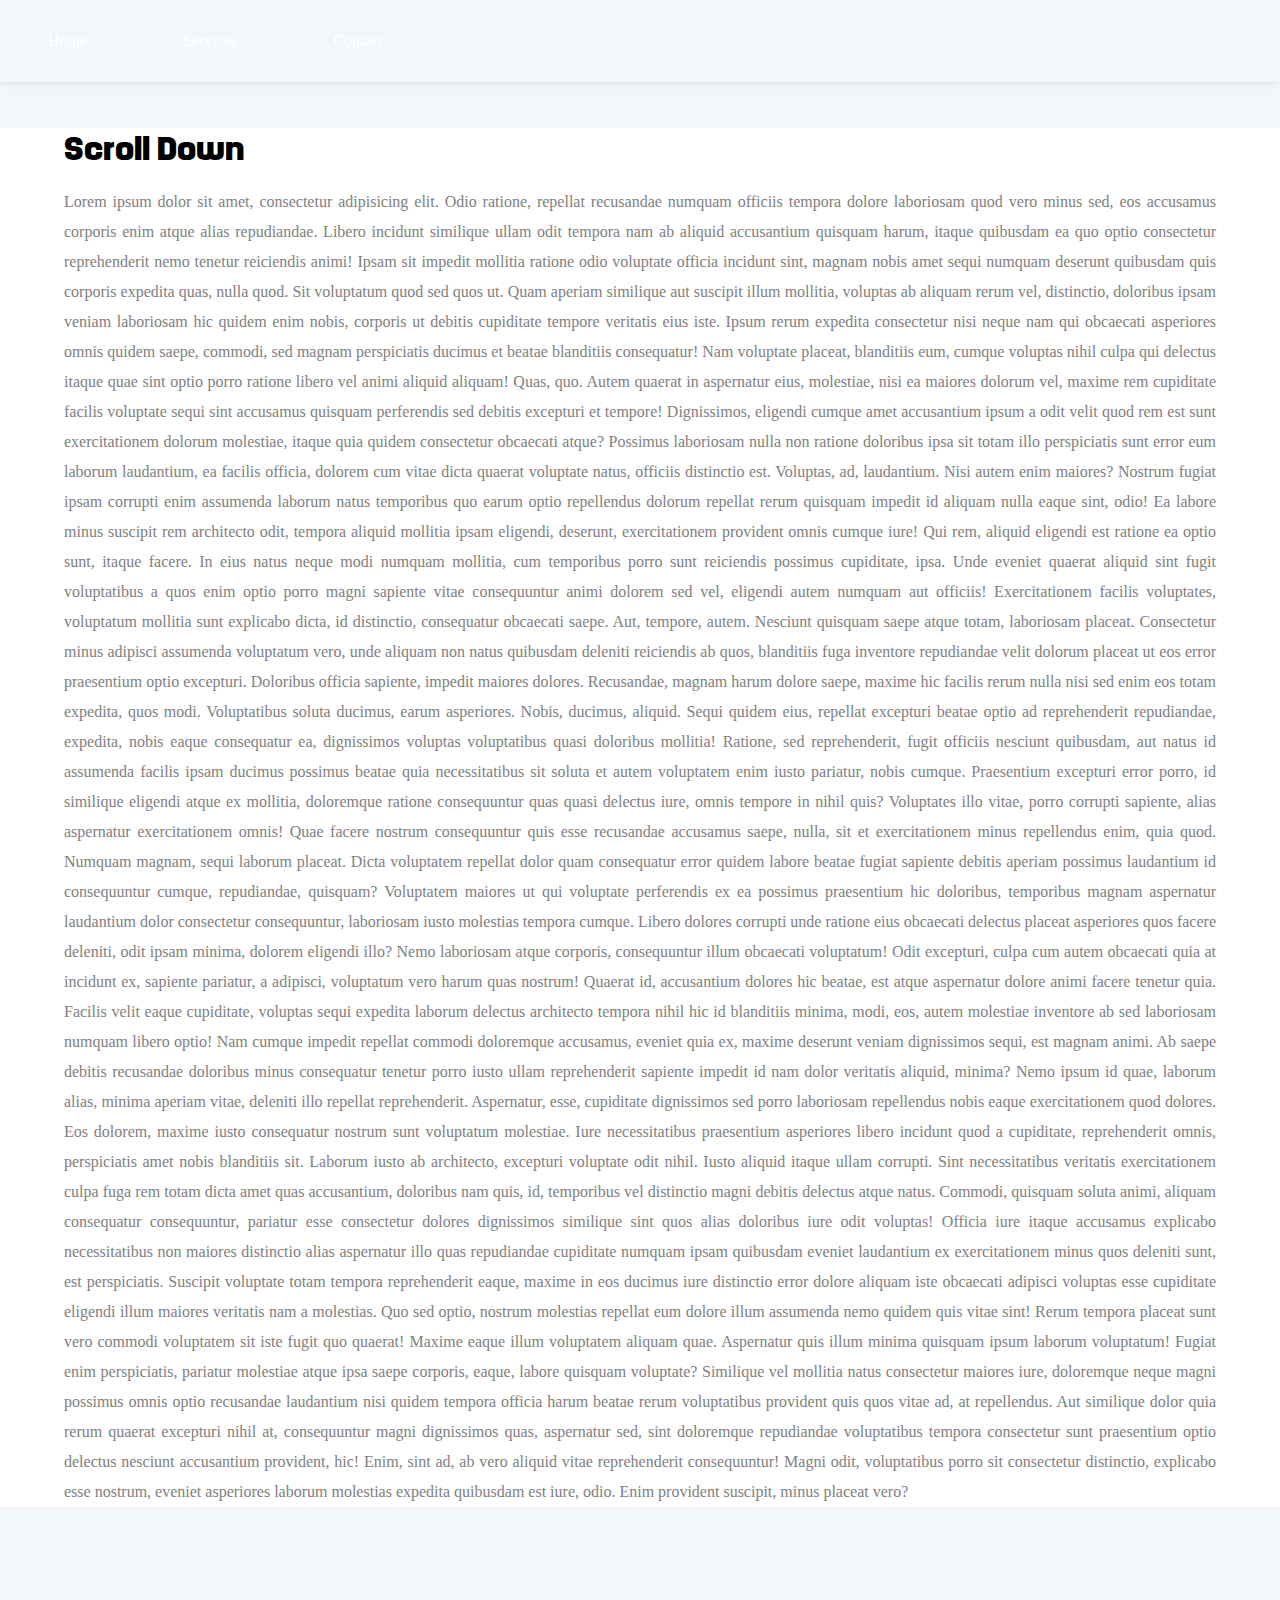
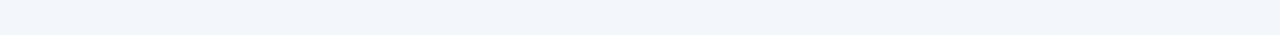
<file: index.html>
<!doctype html>

<html lang="en">
<head>
  <meta charset="utf-8">
  <meta name="viewport" content="width=device-width, initial-scale=1">

  <title>A Basic HTML5 Template</title>
  <meta name="description" content="A simple HTML5 Template for new projects.">
  <meta name="author" content="SitePoint">

  <meta property="og:title" content="A Basic HTML5 Template">
  <meta property="og:type" content="website">
  <meta property="og:url" content="https://www.sitepoint.com/a-basic-html5-template/">
  <meta property="og:description" content="A simple HTML5 Template for new projects.">
  <meta property="og:image" content="image.png">

  <link rel="icon" href="/favicon.ico">
  <link rel="icon" href="/favicon.svg" type="image/svg+xml">
  <link rel="apple-touch-icon" href="/apple-touch-icon.png">
  <link rel="preconnect" href="https://fonts.googleapis.com">
<link rel="preconnect" href="https://fonts.gstatic.com" crossorigin>
<link rel="preconnect" href="https://fonts.googleapis.com">
<link rel="preconnect" href="https://fonts.gstatic.com" crossorigin>
<link href="https://fonts.googleapis.com/css2?family=Archivo+Narrow&family=Barlow+Condensed:wght@700&display=swap" rel="stylesheet">
<script src="https://ajax.googleapis.com/ajax/libs/jquery/3.5.1/jquery.min.js"></script>
  <link rel="stylesheet" href="style.css">
  <!--
/**
* @license
* MyFonts Webfont Build ID 826526
*
* The fonts listed in this notice are subject to the End User License
* Agreement(s) entered into by the website owner. All other parties are
* explicitly restricted from using the Licensed Webfonts(s).
*
* You may obtain a valid license from one of MyFonts official sites.
* http://www.fonts.com
* http://www.myfonts.com
* http://www.linotype.com
*
*/
-->
  <link rel="stylesheet" type="text/css" href="MyFontsWebfontsKit.css">

</head>

<body>
  <div class="container">

    <div id="navbar">
          <a href="#">Home</a>
          <a href="#">Services</a>
          <a href="#">Contact</a>
    </div>

    <div class="content">

    <h1>Scroll Down</h1>
    <p>Lorem ipsum dolor sit amet, consectetur adipisicing elit. Odio ratione, repellat recusandae numquam officiis tempora dolore laboriosam quod vero minus sed, eos accusamus corporis enim atque alias repudiandae. Libero incidunt similique ullam odit tempora nam ab aliquid accusantium quisquam harum, itaque quibusdam ea quo optio consectetur reprehenderit nemo tenetur reiciendis animi! Ipsam sit impedit mollitia ratione odio voluptate officia incidunt sint, magnam nobis amet sequi numquam deserunt quibusdam quis corporis expedita quas, nulla quod. Sit voluptatum quod sed quos ut. Quam aperiam similique aut suscipit illum mollitia, voluptas ab aliquam rerum vel, distinctio, doloribus ipsam veniam laboriosam hic quidem enim nobis, corporis ut debitis cupiditate tempore veritatis eius iste. Ipsum rerum expedita consectetur nisi neque nam qui obcaecati asperiores omnis quidem saepe, commodi, sed magnam perspiciatis ducimus et beatae blanditiis consequatur! Nam voluptate placeat, blanditiis eum, cumque voluptas nihil culpa qui delectus itaque quae sint optio porro ratione libero vel animi aliquid aliquam! Quas, quo. Autem quaerat in aspernatur eius, molestiae, nisi ea maiores dolorum vel, maxime rem cupiditate facilis voluptate sequi sint accusamus quisquam perferendis sed debitis excepturi et tempore! Dignissimos, eligendi cumque amet accusantium ipsum a odit velit quod rem est sunt exercitationem dolorum molestiae, itaque quia quidem consectetur obcaecati atque? Possimus laboriosam nulla non ratione doloribus ipsa sit totam illo perspiciatis sunt error eum laborum laudantium, ea facilis officia, dolorem cum vitae dicta quaerat voluptate natus, officiis distinctio est. Voluptas, ad, laudantium. Nisi autem enim maiores? Nostrum fugiat ipsam corrupti enim assumenda laborum natus temporibus quo earum optio repellendus dolorum repellat rerum quisquam impedit id aliquam nulla eaque sint, odio! Ea labore minus suscipit rem architecto odit, tempora aliquid mollitia ipsam eligendi, deserunt, exercitationem provident omnis cumque iure! Qui rem, aliquid eligendi est ratione ea optio sunt, itaque facere. In eius natus neque modi numquam mollitia, cum temporibus porro sunt reiciendis possimus cupiditate, ipsa. Unde eveniet quaerat aliquid sint fugit voluptatibus a quos enim optio porro magni sapiente vitae consequuntur animi dolorem sed vel, eligendi autem numquam aut officiis! Exercitationem facilis voluptates, voluptatum mollitia sunt explicabo dicta, id distinctio, consequatur obcaecati saepe. Aut, tempore, autem. Nesciunt quisquam saepe atque totam, laboriosam placeat. Consectetur minus adipisci assumenda voluptatum vero, unde aliquam non natus quibusdam deleniti reiciendis ab quos, blanditiis fuga inventore repudiandae velit dolorum placeat ut eos error praesentium optio excepturi. Doloribus officia sapiente, impedit maiores dolores. Recusandae, magnam harum dolore saepe, maxime hic facilis rerum nulla nisi sed enim eos totam expedita, quos modi. Voluptatibus soluta ducimus, earum asperiores. Nobis, ducimus, aliquid. Sequi quidem eius, repellat excepturi beatae optio ad reprehenderit repudiandae, expedita, nobis eaque consequatur ea, dignissimos voluptas voluptatibus quasi doloribus mollitia! Ratione, sed reprehenderit, fugit officiis nesciunt quibusdam, aut natus id assumenda facilis ipsam ducimus possimus beatae quia necessitatibus sit soluta et autem voluptatem enim iusto pariatur, nobis cumque. Praesentium excepturi error porro, id similique eligendi atque ex mollitia, doloremque ratione consequuntur quas quasi delectus iure, omnis tempore in nihil quis? Voluptates illo vitae, porro corrupti sapiente, alias aspernatur exercitationem omnis! Quae facere nostrum consequuntur quis esse recusandae accusamus saepe, nulla, sit et exercitationem minus repellendus enim, quia quod. Numquam magnam, sequi laborum placeat. Dicta voluptatem repellat dolor quam consequatur error quidem labore beatae fugiat sapiente debitis aperiam possimus laudantium id consequuntur cumque, repudiandae, quisquam? Voluptatem maiores ut qui voluptate perferendis ex ea possimus praesentium hic doloribus, temporibus magnam aspernatur laudantium dolor consectetur consequuntur, laboriosam iusto molestias tempora cumque. Libero dolores corrupti unde ratione eius obcaecati delectus placeat asperiores quos facere deleniti, odit ipsam minima, dolorem eligendi illo? Nemo laboriosam atque corporis, consequuntur illum obcaecati voluptatum! Odit excepturi, culpa cum autem obcaecati quia at incidunt ex, sapiente pariatur, a adipisci, voluptatum vero harum quas nostrum! Quaerat id, accusantium dolores hic beatae, est atque aspernatur dolore animi facere tenetur quia. Facilis velit eaque cupiditate, voluptas sequi expedita laborum delectus architecto tempora nihil hic id blanditiis minima, modi, eos, autem molestiae inventore ab sed laboriosam numquam libero optio! Nam cumque impedit repellat commodi doloremque accusamus, eveniet quia ex, maxime deserunt veniam dignissimos sequi, est magnam animi. Ab saepe debitis recusandae doloribus minus consequatur tenetur porro iusto ullam reprehenderit sapiente impedit id nam dolor veritatis aliquid, minima? Nemo ipsum id quae, laborum alias, minima aperiam vitae, deleniti illo repellat reprehenderit. Aspernatur, esse, cupiditate dignissimos sed porro laboriosam repellendus nobis eaque exercitationem quod dolores. Eos dolorem, maxime iusto consequatur nostrum sunt voluptatum molestiae. Iure necessitatibus praesentium asperiores libero incidunt quod a cupiditate, reprehenderit omnis, perspiciatis amet nobis blanditiis sit. Laborum iusto ab architecto, excepturi voluptate odit nihil. Iusto aliquid itaque ullam corrupti. Sint necessitatibus veritatis exercitationem culpa fuga rem totam dicta amet quas accusantium, doloribus nam quis, id, temporibus vel distinctio magni debitis delectus atque natus. Commodi, quisquam soluta animi, aliquam consequatur consequuntur, pariatur esse consectetur dolores dignissimos similique sint quos alias doloribus iure odit voluptas! Officia iure itaque accusamus explicabo necessitatibus non maiores distinctio alias aspernatur illo quas repudiandae cupiditate numquam ipsam quibusdam eveniet laudantium ex exercitationem minus quos deleniti sunt, est perspiciatis. Suscipit voluptate totam tempora reprehenderit eaque, maxime in eos ducimus iure distinctio error dolore aliquam iste obcaecati adipisci voluptas esse cupiditate eligendi illum maiores veritatis nam a molestias. Quo sed optio, nostrum molestias repellat eum dolore illum assumenda nemo quidem quis vitae sint! Rerum tempora placeat sunt vero commodi voluptatem sit iste fugit quo quaerat! Maxime eaque illum voluptatem aliquam quae. Aspernatur quis illum minima quisquam ipsum laborum voluptatum! Fugiat enim perspiciatis, pariatur molestiae atque ipsa saepe corporis, eaque, labore quisquam voluptate? Similique vel mollitia natus consectetur maiores iure, doloremque neque magni possimus omnis optio recusandae laudantium nisi quidem tempora officia harum beatae rerum voluptatibus provident quis quos vitae ad, at repellendus. Aut similique dolor quia rerum quaerat excepturi nihil at, consequuntur magni dignissimos quas, aspernatur sed, sint doloremque repudiandae voluptatibus tempora consectetur sunt praesentium optio delectus nesciunt accusantium provident, hic! Enim, sint ad, ab vero aliquid vitae reprehenderit consequuntur! Magni odit, voluptatibus porro sit consectetur distinctio, explicabo esse nostrum, eveniet asperiores laborum molestias expedita quibusdam est iure, odio. Enim provident suscipit, minus placeat vero?</p>

    </div>

    </div>

    <script type="text/javascript">

    var prevScrollpos = window.pageYOffset;
    window.onscroll = function() {

    var currentScrollpos = window.pageYOffset;
    if(prevScrollpos > currentScrollpos) {
          document.getElementById("navbar").style.top = "0";
    } else {
          document.getElementById("navbar").style.top = "-100px";
    }

    prevScrollpos = currentScrollpos;

    }

    </script>
</body>
</html>
</file>
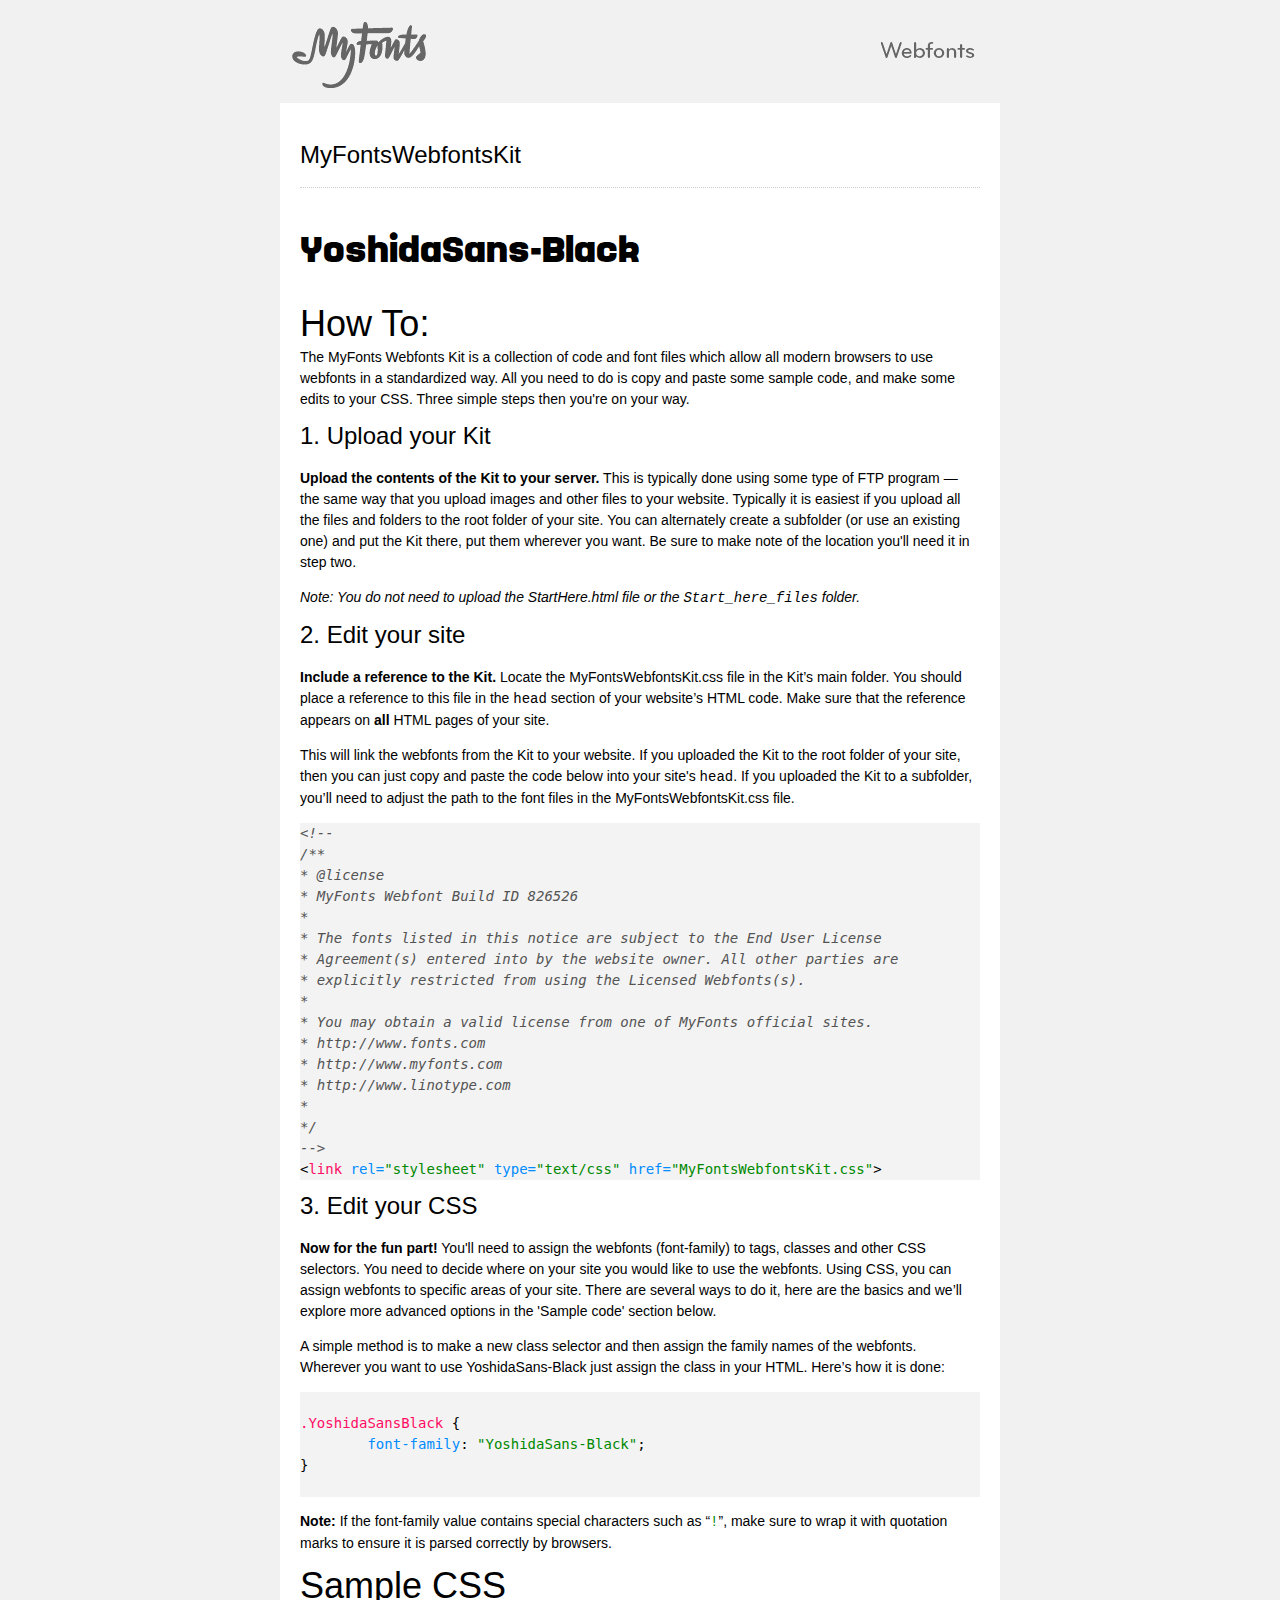
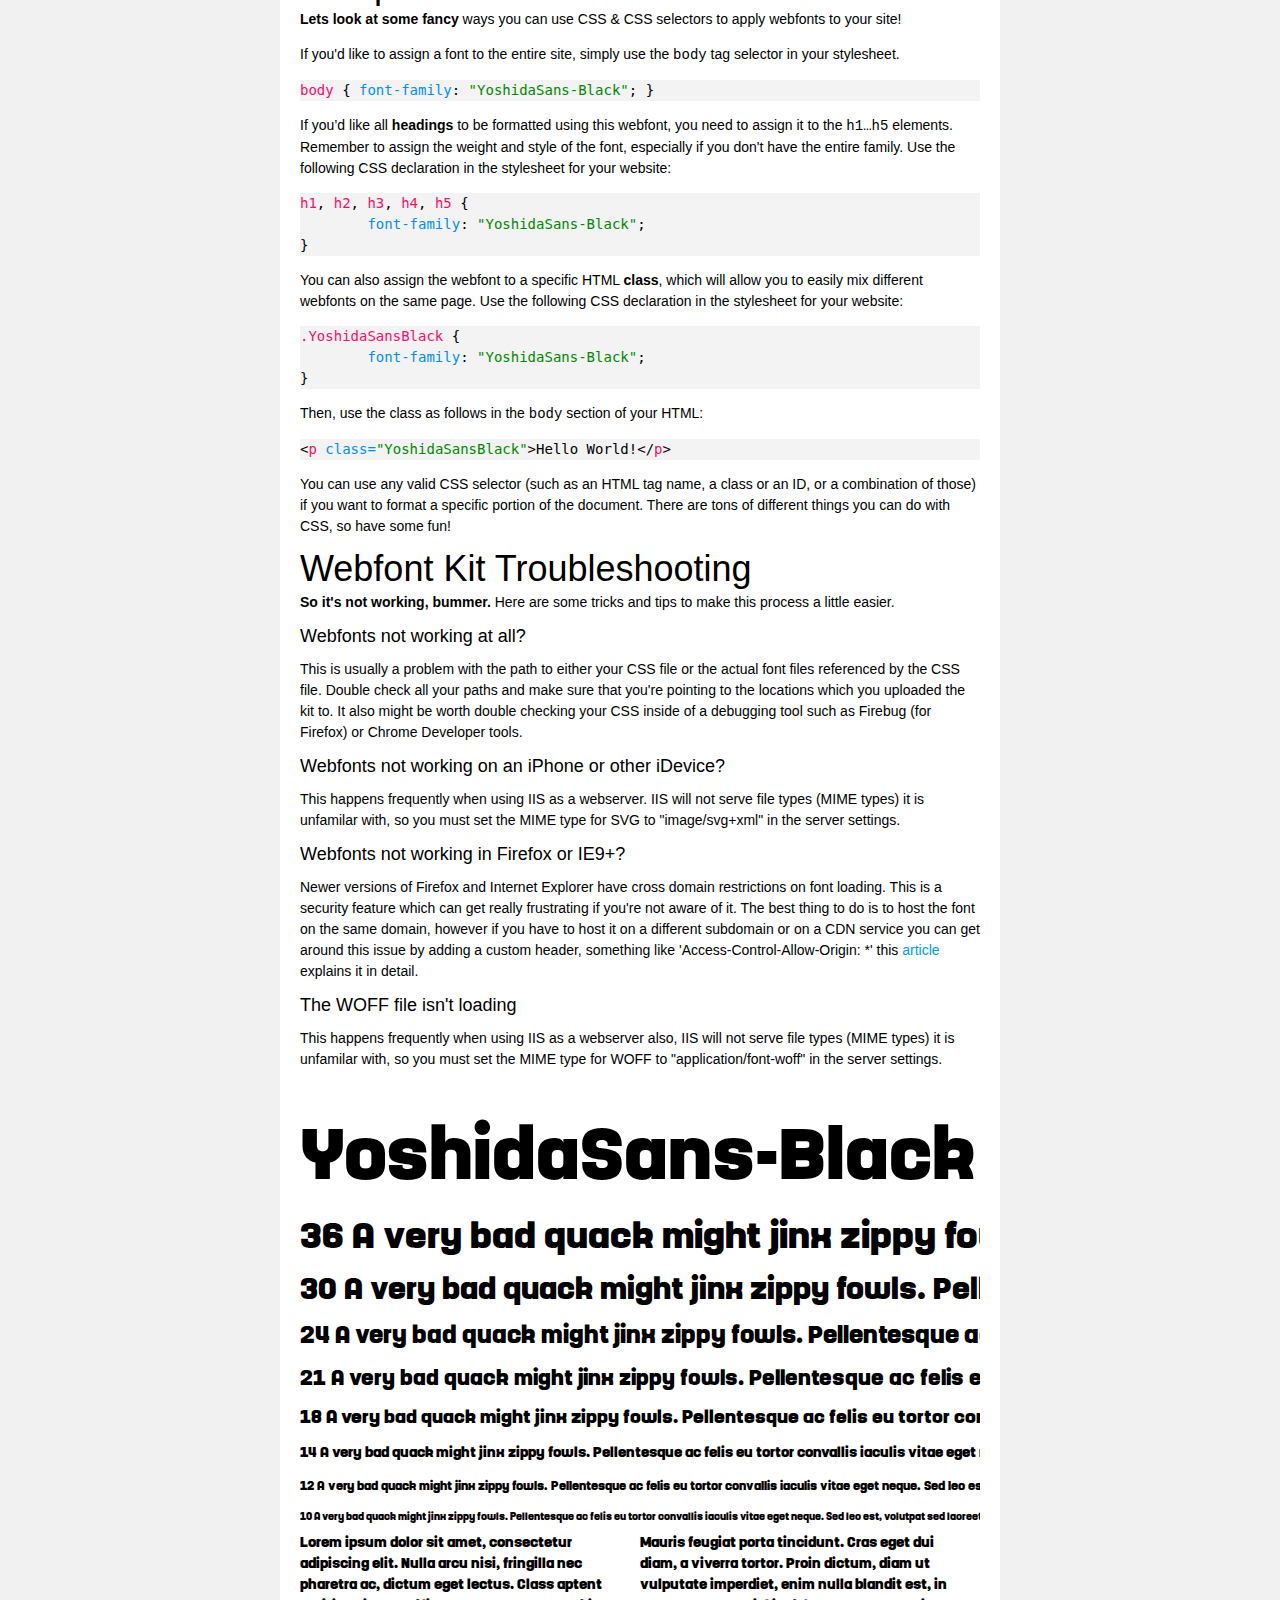
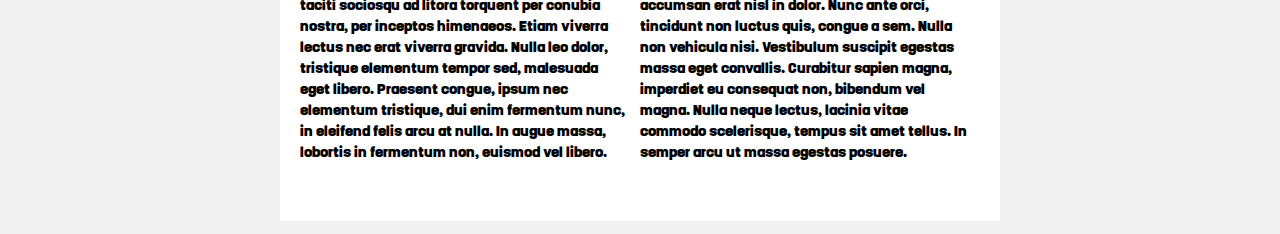
<file: MyFontsWebfontsKit/StartHere.html>
<!DOCTYPE html PUBLIC "-//W3C//DTD XHTML 1.0 Strict//EN"
	"http://www.w3.org/TR/xhtml1/DTD/xhtml1-strict.dtd">

<html xmlns="http://www.w3.org/1999/xhtml" xml:lang="en" lang="en">
<head>
<title>MyFontsWebfontsKit</title>
<meta http-equiv="Content-Type" content="text/html; charset=UTF-8"/>

<!--
/**
 * @license
 * MyFonts Webfont Build ID 4127174, 2021-07-18T23:30:47-0400
 * 
 * The fonts listed in this notice are subject to the End User License
 * Agreement(s) entered into by the website owner. All other parties are 
 * explicitly restricted from using the Licensed Webfonts(s).
 * 
 * You may obtain a valid license at the URLs below.
 * 
 * Webfont: YoshidaSans-Black by TypeUnion
 * URL: https://www.myfonts.com/fonts/typeunion/yoshida-sans/black/
 * Copyright: Copyright © 2018 by TypeUnion. All rights reserved.
 * 
 * 
 * 
 * © 2021 MyFonts Inc
*/

-->

<!-- 1. load the webfonts -->
<link rel="stylesheet" type="text/css" href="MyFontsWebfontsKit.css"/>

<!-- 2. set up some css styles using the webfonts -->
<style type="text/css">
.YoshidaSansBlack {
	font-family: "YoshidaSans-Black";
}
</style>


<!-- not relevant to webfonts. just example code highlighting. -->
<script type="text/javascript" src="Start_here_files/highlight.js"></script>
<script type="text/javascript">
  hljs.initHighlightingOnLoad();
</script>

<!-- also not relavent to webfonts. just layout css for this doc. -->
<link rel="stylesheet" type="text/css" href="Start_here_files/layout.css">


</head>
<body>
<div id="header"><br/>
  <img src="Start_here_files/header.png" alt="MyFonts Webfonts" style="padding-bottom: 12px;" width="720" border="0" height="66"/>
</div>
<div id="main_container">

<div id="headline">
<h2 class="webfont-article-block">MyFontsWebfontsKit</h2>
<div class="container-article"><p style="font-size:36px;line-height:40px;">
  <span class="YoshidaSansBlack" contenteditable="true">YoshidaSans-Black </span><br>
</div>
</div>
<div id="webfont_instructions">
	<h1>How To:</h1>
	<p>The MyFonts Webfonts Kit is a collection of code and font files which allow all modern browsers to use webfonts in a standardized way.
	All you need to do is copy and paste some sample code, and make some edits to your CSS.  Three simple steps then you're on your way.</p>

	<h2>1. Upload your Kit</h2>

	<p><strong>Upload the contents of the Kit to your server.</strong> This is
	typically done using some type of FTP program — the same way that you upload images and other files
	to your website. Typically it is easiest if you upload all the files and folders to
	the root folder of your site.  You can alternately create a subfolder (or use an existing one) and put
	the Kit there, put them wherever you want.  Be sure to make note of the location you'll need it in step two. </p>

	<p><em>Note: You do not need to upload the StartHere.html file or
	the <code>Start_here_files</code> folder.</em> </p>

	<h2>2. Edit your site</h2>

	<p><strong>Include a reference to the Kit. </strong> Locate the MyFontsWebfontsKit.css file in the Kit’s main folder.
		You should place a reference to this file in the
	<code>head</code> section of your website’s HTML code. Make
	sure that the reference appears on <strong>all</strong> HTML pages of your site.</p>

	<p>This will link the webfonts from the Kit to your website.
	If you uploaded the Kit to the root folder of your site, then
	you can just copy and paste the code below into your site's
	<code>head</code>. If you uploaded the Kit to a
	subfolder, you’ll need to adjust the path to the font files in the MyFontsWebfontsKit.css file. </p>

	<pre><code class="html">&lt;!--
/**
* @license
* MyFonts Webfont Build ID 826526
*
* The fonts listed in this notice are subject to the End User License
* Agreement(s) entered into by the website owner. All other parties are
* explicitly restricted from using the Licensed Webfonts(s).
*
* You may obtain a valid license from one of MyFonts official sites.
* http://www.fonts.com
* http://www.myfonts.com
* http://www.linotype.com
*
*/
-->
&lt;link rel="stylesheet" type="text/css" href="MyFontsWebfontsKit.css"></code></pre>

	<h2>3. Edit your CSS</h2>

	<p><strong>Now for the fun part!</strong>
	You'll need to assign the webfonts (font-family) to tags, classes and other CSS selectors.
	You need to decide where on your site you would like to use the webfonts.
	Using CSS, you can assign webfonts to specific areas of your site.
	There are several ways to do it, here are the basics and we’ll explore more advanced options in the 'Sample code' section below. </p>

	<p>A simple method is to make a new class selector and
	then assign the family names of the webfonts.  Wherever you want to use YoshidaSans-Black just assign the class in your HTML. Here’s how it is done: </p>

	<pre><code class="css">
.YoshidaSansBlack {
	font-family: "YoshidaSans-Black";
}
	</code></pre>

	<p><strong>Note:</strong> If the font-family value contains special characters such as “<code style="color:#008900">!</code>”, make sure to wrap it with quotation marks to ensure it is parsed correctly by browsers.</p>
</div>
<div id="webfont_code">
	<h1>Sample CSS</h1>
	<p><strong>Lets look at some fancy</strong> ways you can use CSS &amp; CSS selectors to apply webfonts to your site!
	</p>

	<p>If you'd like to assign a font to the entire site, simply use the <code>body</code> tag selector in your stylesheet.</p>

	<pre><code class="css">body { font-family: "YoshidaSans-Black"; }</code></pre>

	<p>If you’d like all <strong>headings</strong> to be formatted using this
	webfont, you need to assign it to the <code>h1…h5</code> elements.
	Remember to assign the weight and style of the font, especially if you don't have the entire family.
	Use the following CSS declaration in the stylesheet for your website: </p>
	<pre><code class="css">h1, h2, h3, h4, h5 {
	font-family: "YoshidaSans-Black";
}</code></pre>

	<p>You can also assign the webfont to a specific HTML <strong>class</strong>, which will allow
	you to easily mix different webfonts on the same page. Use the following CSS
	declaration in the stylesheet for your website: </p>

	<pre><code class="css">.YoshidaSansBlack {
	font-family: "YoshidaSans-Black";
}</code></pre>

	<p>Then, use the class as follows in the <code>body</code> section of your HTML: </p>

	<pre><code class="html">&lt;p class="YoshidaSansBlack">Hello World!&lt;/p></code></pre>

	<p>You can use any valid CSS selector (such as an HTML tag name, a class or an
	ID, or a combination of those) if you want to format a specific portion of the
	document.  There are tons of different things you can do with CSS, so have some fun!</p>

</div>

<div id="webfont_troubleshooting">

	<h1>Webfont Kit Troubleshooting</h1>

	<p><strong>So it's not working, bummer.</strong>  Here are some tricks and tips to make this process a little easier.</p>

	<h3>Webfonts not working at all?</h3><p>
	This is usually a problem with the path to either your CSS file or the actual font files referenced by the CSS file.
	Double check all your paths and make sure that you're pointing to the locations which you uploaded the kit to.
	It also might be worth double checking your CSS inside of a debugging tool such as Firebug (for Firefox) or Chrome Developer tools.
	</p>

	<h3>Webfonts not working on an iPhone or other iDevice?</h3><p>
	This happens frequently when using IIS as a webserver. IIS will not serve file types (MIME types) it is unfamilar with, so
	you must set the MIME type for SVG to "image/svg+xml" in the server settings.</p>

	<h3>Webfonts not working in Firefox or IE9+?</h3><p>
	Newer versions of Firefox and Internet Explorer have cross domain restrictions on font loading.
	This is a security feature which can get really frustrating if you're not aware of it.  The best thing to do is to host the font on the same domain,
	however if you have to host it on a different subdomain or on a CDN service you can get around this issue by adding a custom header, something like 'Access-Control-Allow-Origin: *'
	this <a href='http://www.red-team-design.com/firefox-doesnt-allow-cross-domain-fonts-by-default/'>article</a> explains it in detail.
	</p>

	<h3>The WOFF file isn't loading</h3><p>
	This happens frequently when using IIS as a webserver also, IIS will not serve file types (MIME types) it is unfamilar with, so
	you must set the MIME type for WOFF to "application/font-woff" in the server settings.</p>
</div>

<div id="webfont_specimen">
	<div class="clearer">&nbsp;</div>

  <div class="clearer">&nbsp;</div>
  <div class="webfont-sample-block">
    <p class="YoshidaSansBlack webfont-sample" style="font-size:72px;">YoshidaSans-Black</p>
  </div>
  <div class="webfont-sample-block nowrap">
    <p class="YoshidaSansBlack webfont-sample" style="font-size:36px;"><span>36 </span>A very bad quack might jinx zippy fowls. Pellentesque ac felis eu tortor convallis iaculis vitae eget neque. Sed leo est, volutpat sed laoreet non, convallis at metus. Nam facilisis risus eget orci posuere sodales. Aliquam eleifend quam vel ipsum euismod aliquam. Lorem ipsum dolor sit amet, consectetur adipiscing elit. Cras ut ultrices tellus. Aliquam quis metus diam, id commodo mi. Aenean ac urna mi, sit amet gravida lacus. Aliquam urna nunc, pulvinar vel egestas ac, tincidunt non dui. Maecenas in orci sit amet lacus mollis viverra eu vitae arcu. Vestibulum eros quam, viverra et fermentum ac, ultrices sit amet risus. Nulla tristique magna vel urna tempus cursus. </p>
    <p class="YoshidaSansBlack webfont-sample" style="font-size:30px;"><span>30 </span>A very bad quack might jinx zippy fowls. Pellentesque ac felis eu tortor convallis iaculis vitae eget neque. Sed leo est, volutpat sed laoreet non, convallis at metus. Nam facilisis risus eget orci posuere sodales. Aliquam eleifend quam vel ipsum euismod aliquam. Lorem ipsum dolor sit amet, consectetur adipiscing elit. Cras ut ultrices tellus. Aliquam quis metus diam, id commodo mi. Aenean ac urna mi, sit amet gravida lacus. Aliquam urna nunc, pulvinar vel egestas ac, tincidunt non dui. Maecenas in orci sit amet lacus mollis viverra eu vitae arcu. Vestibulum eros quam, viverra et fermentum ac, ultrices sit amet risus. Nulla tristique magna vel urna tempus cursus. </p>
    <p class="YoshidaSansBlack webfont-sample" style="font-size:24px;"><span>24 </span>A very bad quack might jinx zippy fowls. Pellentesque ac felis eu tortor convallis iaculis vitae eget neque. Sed leo est, volutpat sed laoreet non, convallis at metus. Nam facilisis risus eget orci posuere sodales. Aliquam eleifend quam vel ipsum euismod aliquam. Lorem ipsum dolor sit amet, consectetur adipiscing elit. Cras ut ultrices tellus. Aliquam quis metus diam, id commodo mi. Aenean ac urna mi, sit amet gravida lacus. Aliquam urna nunc, pulvinar vel egestas ac, tincidunt non dui. Maecenas in orci sit amet lacus mollis viverra eu vitae arcu. Vestibulum eros quam, viverra et fermentum ac, ultrices sit amet risus. Nulla tristique magna vel urna tempus cursus. </p>
    <p class="YoshidaSansBlack webfont-sample" style="font-size:21px;"><span>21 </span>A very bad quack might jinx zippy fowls. Pellentesque ac felis eu tortor convallis iaculis vitae eget neque. Sed leo est, volutpat sed laoreet non, convallis at metus. Nam facilisis risus eget orci posuere sodales. Aliquam eleifend quam vel ipsum euismod aliquam. Lorem ipsum dolor sit amet, consectetur adipiscing elit. Cras ut ultrices tellus. Aliquam quis metus diam, id commodo mi. Aenean ac urna mi, sit amet gravida lacus. Aliquam urna nunc, pulvinar vel egestas ac, tincidunt non dui. Maecenas in orci sit amet lacus mollis viverra eu vitae arcu. Vestibulum eros quam, viverra et fermentum ac, ultrices sit amet risus. Nulla tristique magna vel urna tempus cursus. </p>
    <p class="YoshidaSansBlack webfont-sample" style="font-size:18px;"><span>18 </span>A very bad quack might jinx zippy fowls. Pellentesque ac felis eu tortor convallis iaculis vitae eget neque. Sed leo est, volutpat sed laoreet non, convallis at metus. Nam facilisis risus eget orci posuere sodales. Aliquam eleifend quam vel ipsum euismod aliquam. Lorem ipsum dolor sit amet, consectetur adipiscing elit. Cras ut ultrices tellus. Aliquam quis metus diam, id commodo mi. Aenean ac urna mi, sit amet gravida lacus. Aliquam urna nunc, pulvinar vel egestas ac, tincidunt non dui. Maecenas in orci sit amet lacus mollis viverra eu vitae arcu. Vestibulum eros quam, viverra et fermentum ac, ultrices sit amet risus. Nulla tristique magna vel urna tempus cursus. </p>
    <p class="YoshidaSansBlack webfont-sample" style="font-size:14px;"><span>14 </span>A very bad quack might jinx zippy fowls. Pellentesque ac felis eu tortor convallis iaculis vitae eget neque. Sed leo est, volutpat sed laoreet non, convallis at metus. Nam facilisis risus eget orci posuere sodales. Aliquam eleifend quam vel ipsum euismod aliquam. Lorem ipsum dolor sit amet, consectetur adipiscing elit. Cras ut ultrices tellus. Aliquam quis metus diam, id commodo mi. Aenean ac urna mi, sit amet gravida lacus. Aliquam urna nunc, pulvinar vel egestas ac, tincidunt non dui. Maecenas in orci sit amet lacus mollis viverra eu vitae arcu. Vestibulum eros quam, viverra et fermentum ac, ultrices sit amet risus. Nulla tristique magna vel urna tempus cursus. </p>
    <p class="YoshidaSansBlack webfont-sample" style="font-size:12px;"><span>12 </span>A very bad quack might jinx zippy fowls. Pellentesque ac felis eu tortor convallis iaculis vitae eget neque. Sed leo est, volutpat sed laoreet non, convallis at metus. Nam facilisis risus eget orci posuere sodales. Aliquam eleifend quam vel ipsum euismod aliquam. Lorem ipsum dolor sit amet, consectetur adipiscing elit. Cras ut ultrices tellus. Aliquam quis metus diam, id commodo mi. Aenean ac urna mi, sit amet gravida lacus. Aliquam urna nunc, pulvinar vel egestas ac, tincidunt non dui. Maecenas in orci sit amet lacus mollis viverra eu vitae arcu. Vestibulum eros quam, viverra et fermentum ac, ultrices sit amet risus. Nulla tristique magna vel urna tempus cursus. </p>
    <p class="YoshidaSansBlack webfont-sample" style="font-size:10px;"><span>10 </span>A very bad quack might jinx zippy fowls. Pellentesque ac felis eu tortor convallis iaculis vitae eget neque. Sed leo est, volutpat sed laoreet non, convallis at metus. Nam facilisis risus eget orci posuere sodales. Aliquam eleifend quam vel ipsum euismod aliquam. Lorem ipsum dolor sit amet, consectetur adipiscing elit. Cras ut ultrices tellus. Aliquam quis metus diam, id commodo mi. Aenean ac urna mi, sit amet gravida lacus. Aliquam urna nunc, pulvinar vel egestas ac, tincidunt non dui. Maecenas in orci sit amet lacus mollis viverra eu vitae arcu. Vestibulum eros quam, viverra et fermentum ac, ultrices sit amet risus. Nulla tristique magna vel urna tempus cursus. </p>
  </div>
  <div class="webfont-twocolumns">
    <p class="YoshidaSansBlack">Lorem ipsum dolor sit amet, consectetur adipiscing elit. Nulla arcu nisi, fringilla nec pharetra ac, dictum eget lectus. Class aptent taciti sociosqu ad litora torquent per conubia nostra, per inceptos himenaeos. Etiam viverra lectus nec erat viverra gravida. Nulla leo dolor, tristique elementum tempor sed, malesuada eget libero. Praesent congue, ipsum nec elementum tristique, dui enim fermentum nunc, in eleifend felis arcu at nulla. In augue massa, lobortis in fermentum non, euismod vel libero. </p>
  </div>
  <div class="webfont-twocolumns last">
    <p class="YoshidaSansBlack">Mauris feugiat porta tincidunt. Cras eget dui diam, a viverra tortor. Proin dictum, diam ut vulputate imperdiet, enim nulla blandit est, in accumsan erat nisl in dolor. Nunc ante orci, tincidunt non luctus quis, congue a sem. Nulla non vehicula nisi. Vestibulum suscipit egestas massa eget convallis. Curabitur sapien magna, imperdiet eu consequat non, bibendum vel magna. Nulla neque lectus, lacinia vitae commodo scelerisque, tempus sit amet tellus. In semper arcu ut massa egestas posuere. </p>
  </div>
  <div class="clearer">&nbsp;</div>
</div>


</div>
</body>
</html>
</file>
<file: style.css>
@import url("//hello.myfonts.net/count/3ef9c6");
  
@font-face {
  font-family: "YoshidaSans-Black";
  src: url('webFonts/YoshidaSansBlack/font.woff2') format('woff2'), url('webFonts/YoshidaSansBlack/font.woff') format('woff');
}

html {
  background-color: #f3f6fa;
}

body {
  margin: 0;
  background: #fff;
  font-family: Poppins;
}

#navbar {
  background: #f3f6fa;
  position: fixed;
  top: 0;
  width: 100%;
  display: block;
  transition: top 0.8s;
  -webkit-box-shadow: -1px 1px 9px 0px rgba(0,0,0,0.1);
-moz-box-shadow: -1px 1px 9px 0px rgba(0,0,0,0.1);
box-shadow: -1px 1px 9px 0px rgba(0,0,0,0.1);


}

#navbar a {
  float: left;
  display: block;
  color: #fff;
  font-weight: 300;
  text-decoration: none;
  margin: 2em 3em;
  font-size: 16px;
}

h1 {
  font-weight: 300;
  font-family: "YoshidaSans-Black";
  color: black;
}

.content {
  margin: 8em 4em;
  text-align: justify;
}

p {
  color: grey;
  font-weight: 300;
  line-height: 30px;
}
</file>
<file: MyFontsWebfontsKit.css>
/**
 * @license
 * MyFonts Webfont Build ID 4127174, 2021-07-18T23:30:47-0400
 * 
 * The fonts listed in this notice are subject to the End User License
 * Agreement(s) entered into by the website owner. All other parties are 
 * explicitly restricted from using the Licensed Webfonts(s).
 * 
 * You may obtain a valid license at the URLs below.
 * 
 * Webfont: YoshidaSans-Black by TypeUnion
 * URL: https://www.myfonts.com/fonts/typeunion/yoshida-sans/black/
 * Copyright: Copyright © 2018 by TypeUnion. All rights reserved.
 * 
 * 
 * 
 * © 2021 MyFonts Inc
*/


/* @import must be at top of file, otherwise CSS will not work */
@import url("//hello.myfonts.net/count/3ef9c6");
  
@font-face {
  font-family: "YoshidaSans-Black";
  src: url('webFonts/YoshidaSansBlack/font.woff2') format('woff2'), url('webFonts/YoshidaSansBlack/font.woff') format('woff');
}
</file>
<file: MyFontsWebfontsKit/MyFontsWebfontsKit.css>
/**
 * @license
 * MyFonts Webfont Build ID 4127174, 2021-07-18T23:30:47-0400
 * 
 * The fonts listed in this notice are subject to the End User License
 * Agreement(s) entered into by the website owner. All other parties are 
 * explicitly restricted from using the Licensed Webfonts(s).
 * 
 * You may obtain a valid license at the URLs below.
 * 
 * Webfont: YoshidaSans-Black by TypeUnion
 * URL: https://www.myfonts.com/fonts/typeunion/yoshida-sans/black/
 * Copyright: Copyright © 2018 by TypeUnion. All rights reserved.
 * 
 * 
 * 
 * © 2021 MyFonts Inc
*/


/* @import must be at top of file, otherwise CSS will not work */
@import url("//hello.myfonts.net/count/3ef9c6");
  
@font-face {
  font-family: "YoshidaSans-Black";
  src: url('webFonts/YoshidaSansBlack/font.woff2') format('woff2'), url('webFonts/YoshidaSansBlack/font.woff') format('woff');
}
</file>
<file: MyFontsWebfontsKit/Start_here_files/layout.css>
body {
	font-family: "Lucida Grande", "Lucida Sans Unicode", Helvetica, Arial, sans-serif;
	font-size: 14px;
	line-height: 1.5em;
	background-color: #F1F1F1;
	margin: 0px;
	background-position: top;
}
#header, #footer {
	font-size: 10px;
	width: 720px;
	margin: 10px auto 0px auto;
	text-align: center;
	line-height: 1.2em;
}
#main_container {
	width: 680px;
	margin: 0px auto 20px auto;
	background-color: #FFFFFF;
	padding: 40px 20px;
}
a:link, a:visited {
	color: #0099FF;
	text-decoration: none;
}
a:hover {
	text-decoration: underline;	/*border-bottom: 1px dotted #999;*/
}
a:active {
	color: #6699FF;
}
p {
	margin: 0px 0px 1em 0px;
	padding: 0;
}
h1, h2, h3, h4, h5 {
	font-weight: normal;
	line-height: 1em;
	padding: 0;
	margin: 5px 0;
}
h1 {
	font-size: 36px;
}
h2 {
	font-size: 24px;
	margin-bottom: 20px;
}
h3 {
	font-size: 18px;
	margin-bottom: 14px;
}
h4 {
	font-size: 12px;
}
h5 {
	font-size: 14px;
	font-weight: bold;
}
ul {
	margin: 0px;
	padding-left: 18px;
}
li {
	line-height: 2em;
}
hr {
	height: 0px;
	border-width: 1px 0px 0px 0px;
	border-style: dotted none none none;
	border-color: #CCC;
	padding-bottom: 5px;
}
div.container-article {
	padding-top: 40px !important;
	margin-top: 20px;
	border-top: 1px dotted #CCC;
}
div.webfont-credits, .webfont-twocolumns, .webfont-sample-block {
	padding: 0px;
	/*border: 1px solid #CCC;*/
	float: left; 
}
.webfont-article-block {
	margin: 0 auto 20px auto;
	padding: 0;
}
.webfont-sample-block {
	width: 680px;
}
.webfont-sample {
	margin-top:20px;
	margin-bottom: 10px;
	margin-left: auto;
	margin-right: auto;
	line-height: 1em;
}
.nowrap {
	white-space:nowrap;
	overflow: hidden;
}
.last {
	margin: 0;
}
.webfont-twocolumns {
	width: 330px;
	margin: 0 10px 0 0;
}
.webfont-credits {
	width: 160px;
	font-size: 11px;
	line-height: 1.5em;
	margin: 0 10px 0 0;
}
div.clearer {
	font-size: 0px;
	height: 5px;
	margin: 0px;
	padding: 0px;
	clear: both;
	line-height: 0px;
}
cite, em {
	font-style: italic;
}

/* 
	Code formatting
*/
pre code {
  display: block;
  color: #000;
  background: #F3F3F3;
	font-family: "Consolas", "Menlo", "DejaVu Sans Mono", monospace;
}
pre .subst,
pre .title {
  font-weight: normal;
  color: #000;
}
pre .comment {
  color: #535353;
  font-style: italic;
}
pre .doctype {
  color: #535353;
}
pre .tag {
  background: #F3F3F3;
}
pre .tag .title,
pre .id,
pre .attr_selector,
pre .pseudo,
pre .literal,
pre .keyword,
pre .hexcolor,
pre .css .function,
pre .ini .title,
pre .css .class,
pre .list .title,
pre .tex .command {
  font-weight: normal;
  color: #FF0C64;
}
pre .attribute,
pre .rules .keyword,
pre .number,
pre .date {
  font-weight: normal;
  color: #008CFF;
}
pre .number {
  font-weight: normal;
}
pre .string,
pre .value,
pre .filter .argument,
pre .css .function .params {
  color: #008900;
  font-weight: normal;
}
</file>
